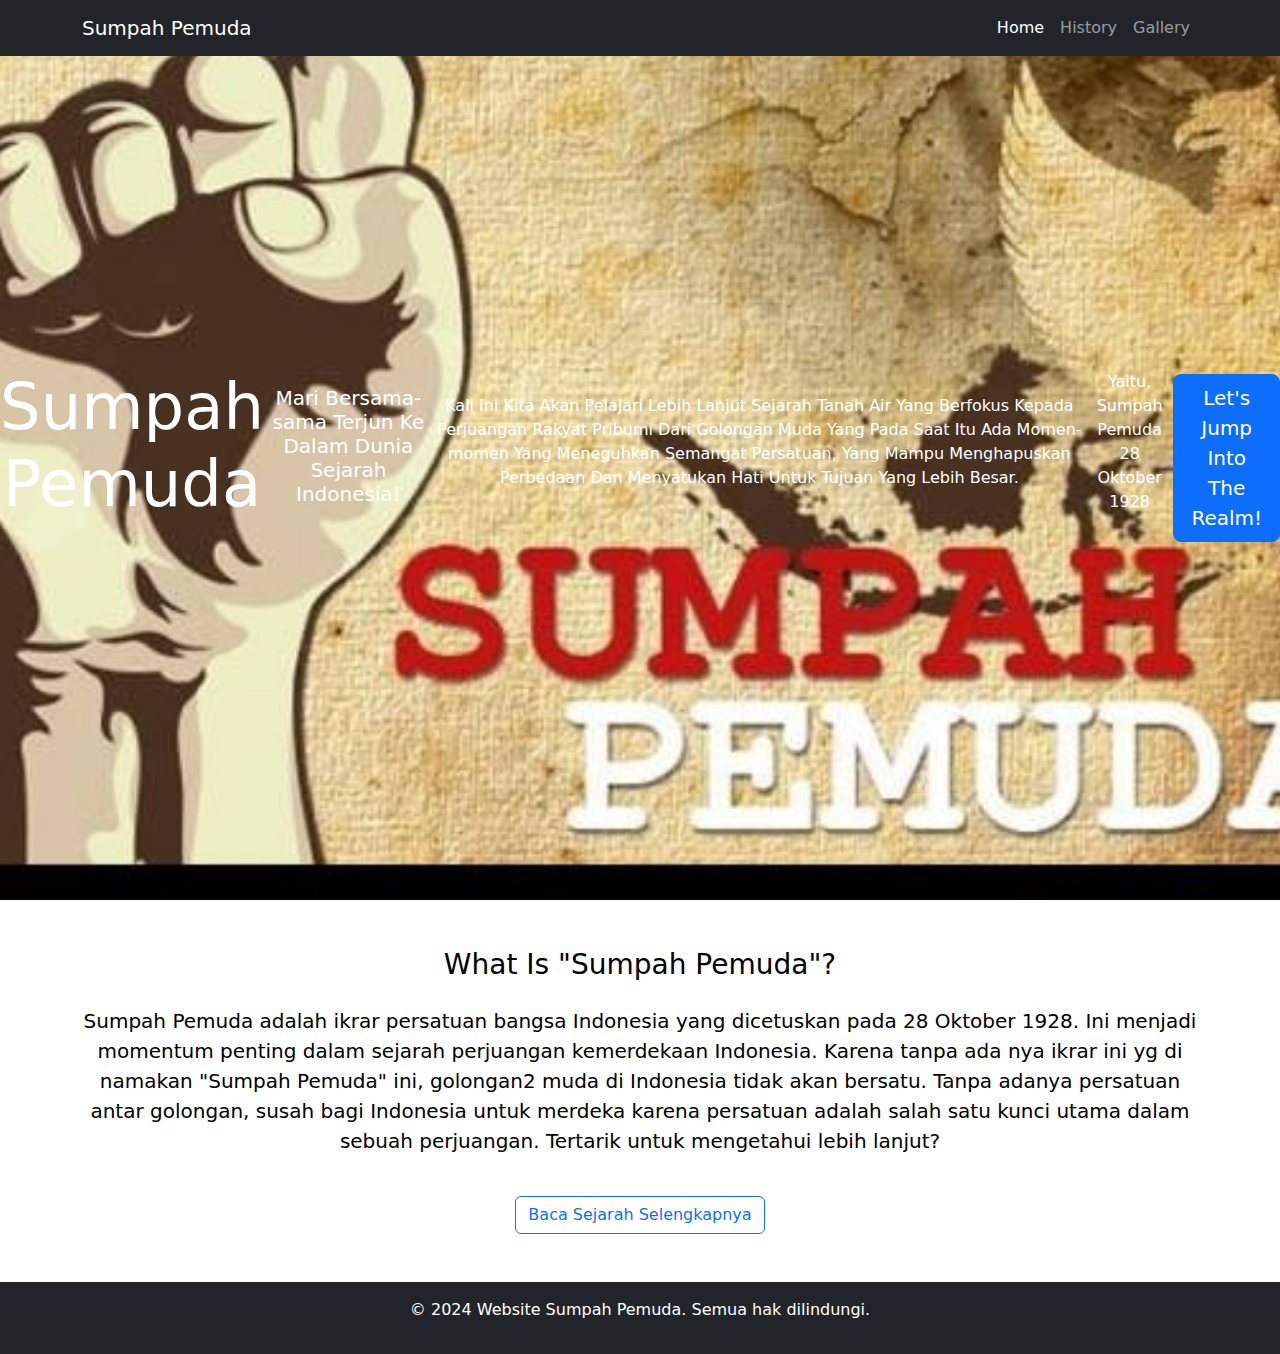
<file: index.html>
<!DOCTYPE html>
<html lang="id">
<head>
    <meta charset="UTF-8">
    <meta name="viewport" content="width=device-width, initial-scale=1.0">
    <title>Sumpah Pemuda</title>
    <link href="https://cdn.jsdelivr.net/npm/bootstrap@5.3.0/dist/css/bootstrap.min.css" rel="stylesheet">
    <link rel="stylesheet" href="style.css">
</head>
<body>
    <!-- Navbar -->
    <nav class="navbar navbar-expand-lg navbar-dark bg-dark fixed-top">
        <div class="container">
            <a class="navbar-brand" href="#">Sumpah Pemuda </a>
            <button class="navbar-toggler" type="button" data-bs-toggle="collapse" data-bs-target="#navbarNav" aria-controls="navbarNav" aria-expanded="false" aria-label="Toggle navigation">
                <span class="navbar-toggler-icon"></span>
            </button>
            <div class="collapse navbar-collapse" id="navbarNav">
                <ul class="navbar-nav ms-auto">
                    <li class="nav-item">
                        <a class="nav-link active" href="index.html">Home</a>
                    </li>
                    <li class="nav-item">
                        <a class="nav-link" href="sejarah.html">History</a>
                    </li>
                    <li class="nav-item">
                        <a class="nav-link" href="galeri.html">Gallery</a>
                    </li>
                </ul>
            
    </nav>

    <!-- Hero Section -->
    <header class="hero text-white text-center d-flex align-items-center" id="hero-section" style="background-image: url('bg3.jpg');">
          <h1 class="display-3 animate__animated animate__fadeInDown">Sumpah Pemuda</h1>
          <h2 class="lead animate__animated animate__fadeInUp">Mari Bersama-sama Terjun Ke Dalam Dunia Sejarah Indonesia!</h2>
          <p>Kali Ini Kita Akan Pelajari Lebih Lanjut Sejarah Tanah Air Yang Berfokus Kepada Perjuangan Rakyat Pribumi Dari Golongan Muda Yang Pada Saat Itu Ada Momen-momen Yang Meneguhkan Semangat Persatuan, Yang Mampu Menghapuskan Perbedaan Dan Menyatukan Hati Untuk Tujuan Yang Lebih Besar.</p>
          <p>Yaitu, Sumpah Pemuda 28 Oktober 1928</p>
          <a href="#content-section" class="btn btn-primary btn-lg mt-3">Let's Jump Into The Realm!</a>
      </div>
  </header>  

    <!-- Content Section -->
    <section class="content py-5" id="content-section">
        <div class="container text-center">
            <h3 class="mb-4">What Is "Sumpah Pemuda"?</h3>
            <p class="lead">Sumpah Pemuda adalah ikrar persatuan bangsa Indonesia yang dicetuskan pada 28 Oktober 1928. Ini menjadi momentum penting dalam sejarah perjuangan kemerdekaan Indonesia. Karena tanpa ada nya ikrar ini yg di namakan "Sumpah Pemuda" ini, golongan2 muda di Indonesia tidak akan bersatu. Tanpa adanya persatuan antar golongan, susah bagi Indonesia untuk merdeka karena persatuan adalah salah satu kunci utama dalam sebuah perjuangan. Tertarik untuk mengetahui lebih lanjut?</p>
            <a href="sejarah.html" class="btn btn-outline-primary mt-4">Baca Sejarah Selengkapnya</a>
        </div>
    </section>

    <!-- Footer -->
    <footer class="bg-dark text-white text-center py-3">
        <p>&copy; 2024 Website Sumpah Pemuda. Semua hak dilindungi.</p>
    </footer>

    <script src="https://cdn.jsdelivr.net/npm/bootstrap@5.3.0/dist/js/bootstrap.bundle.min.js"></script>
</body>
</html>
</file>
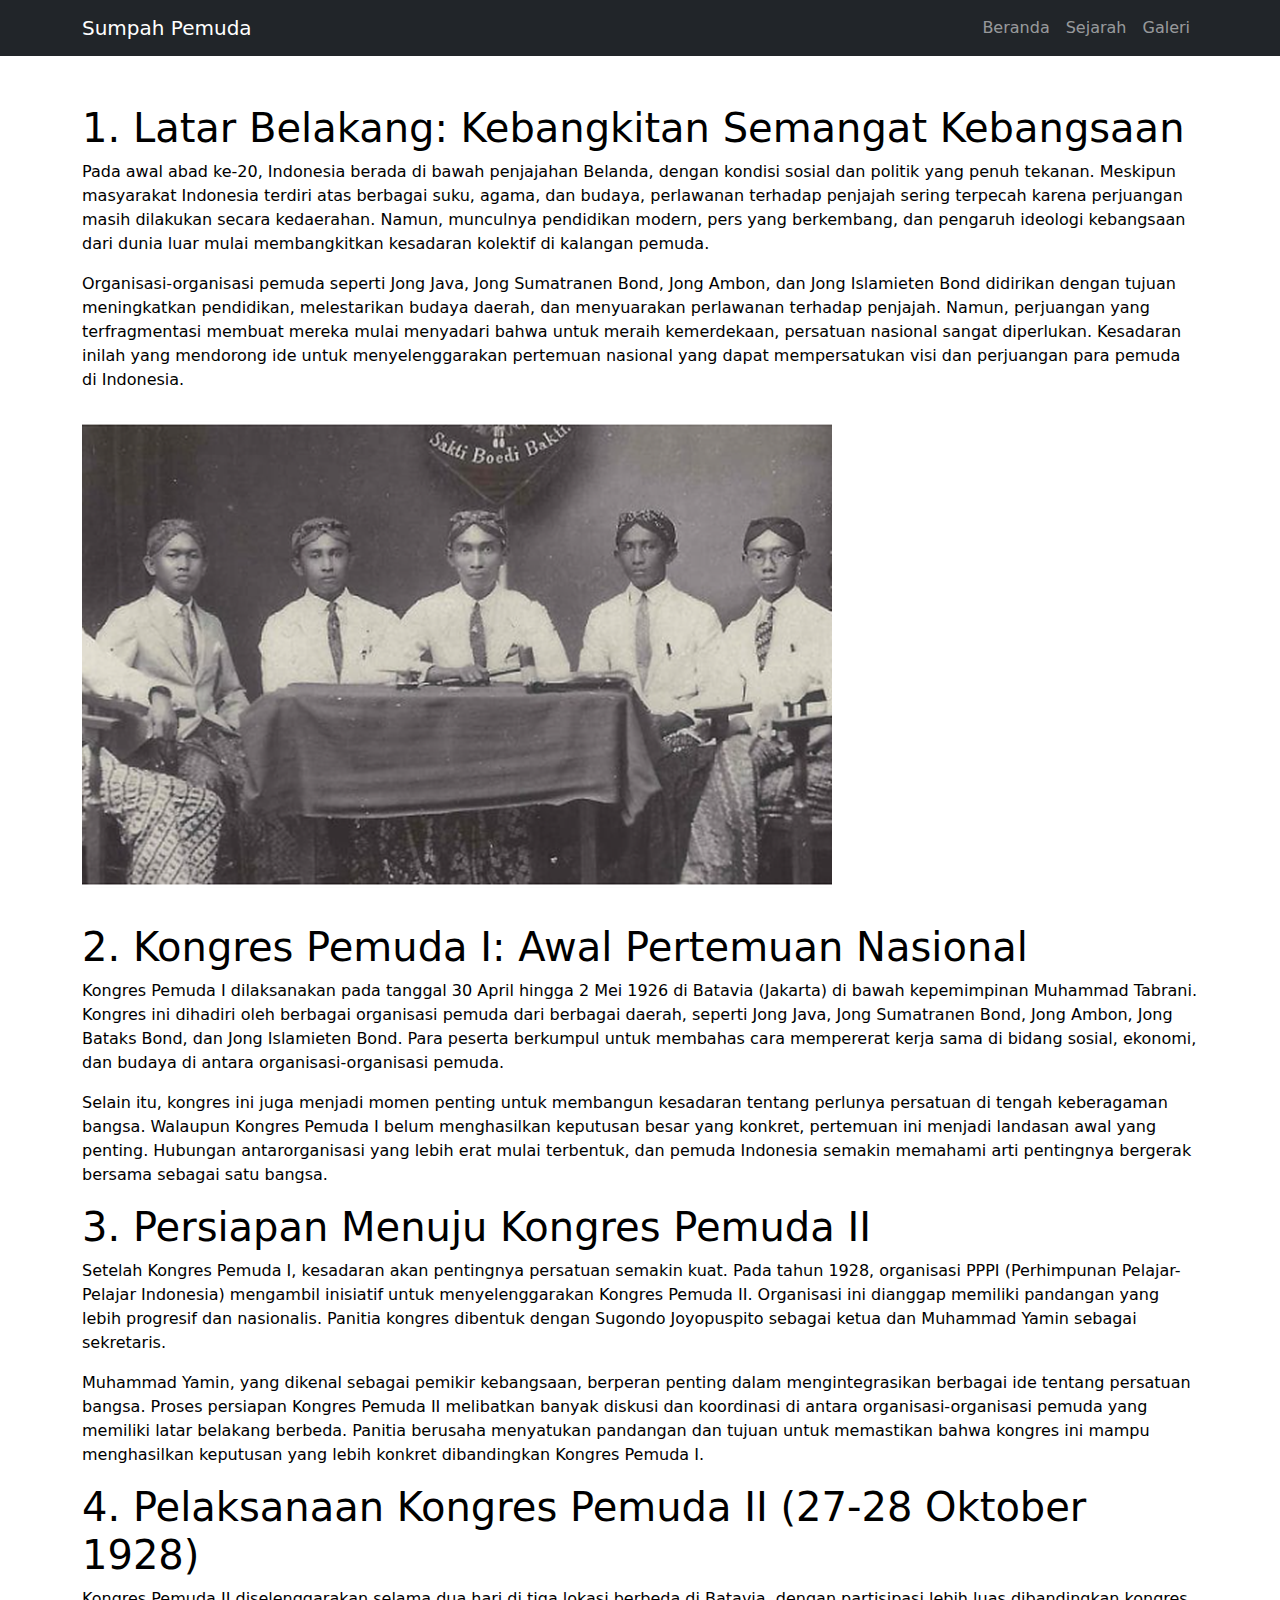
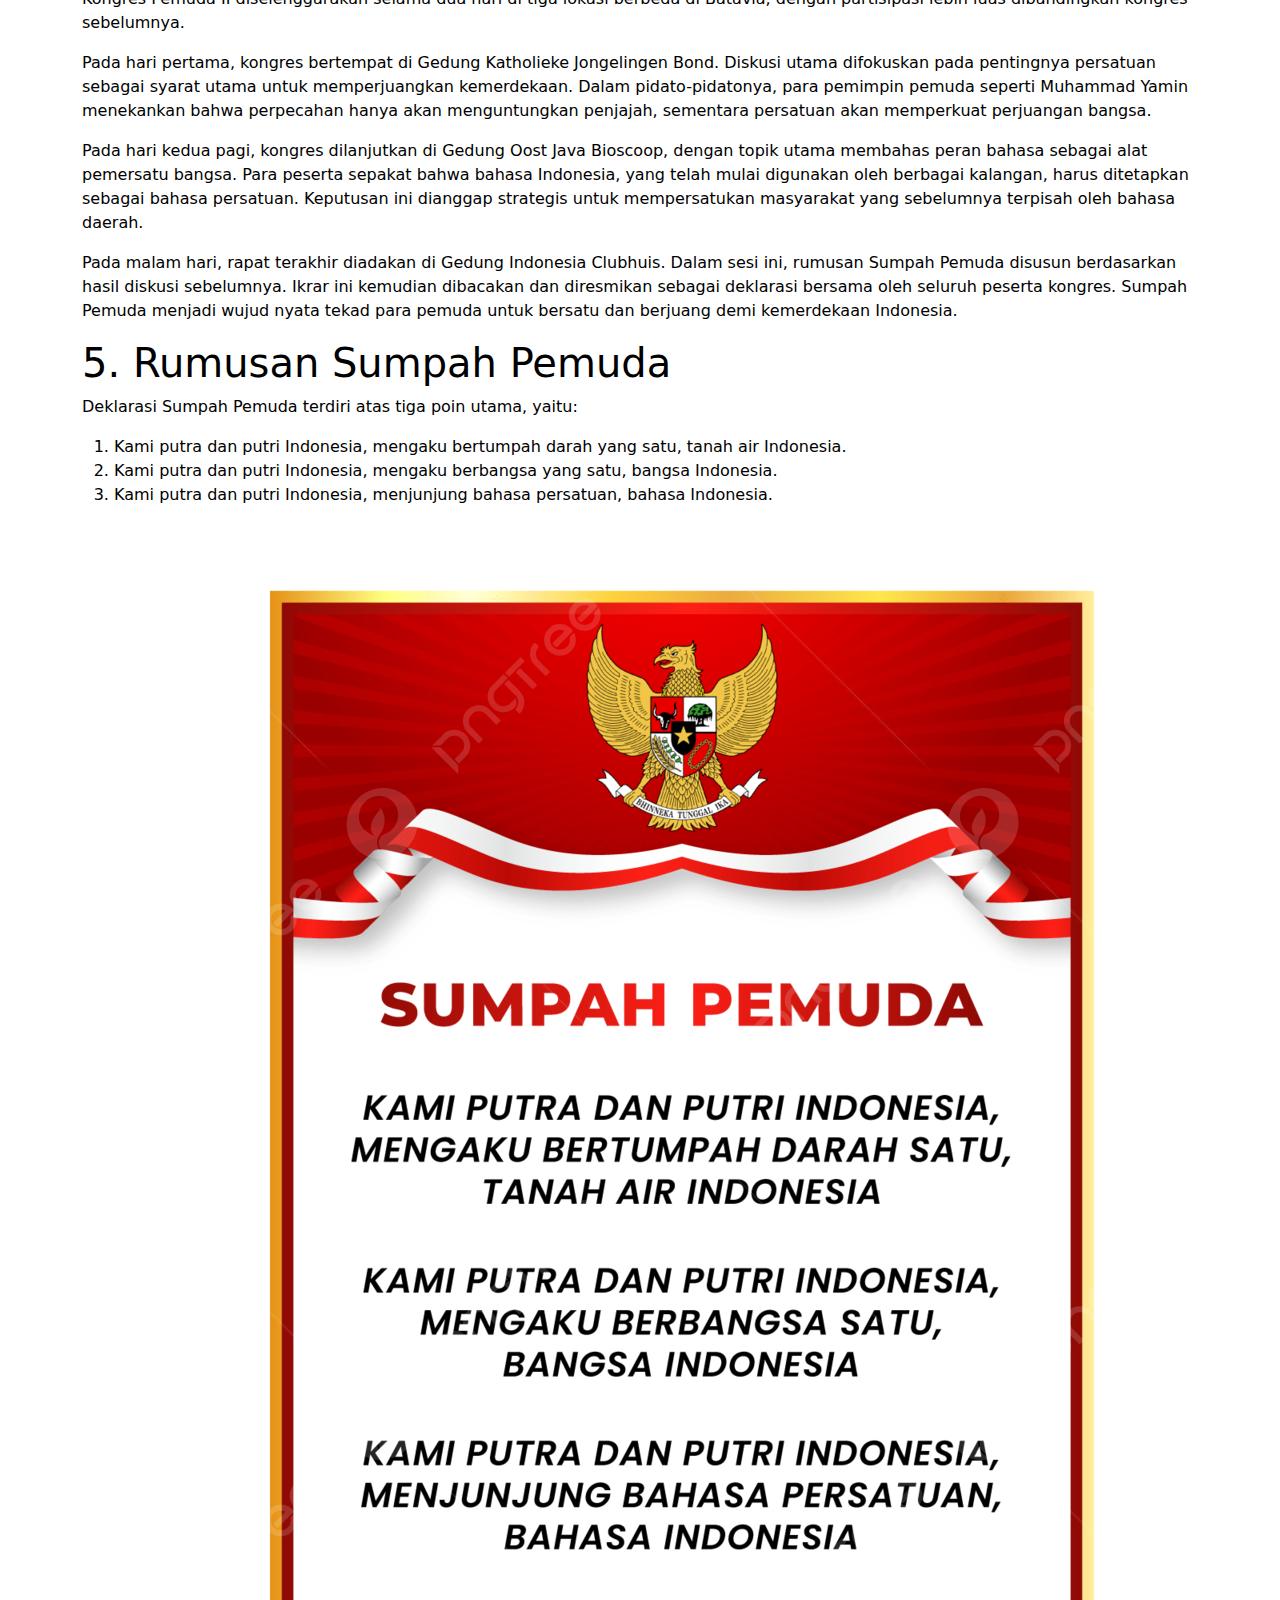
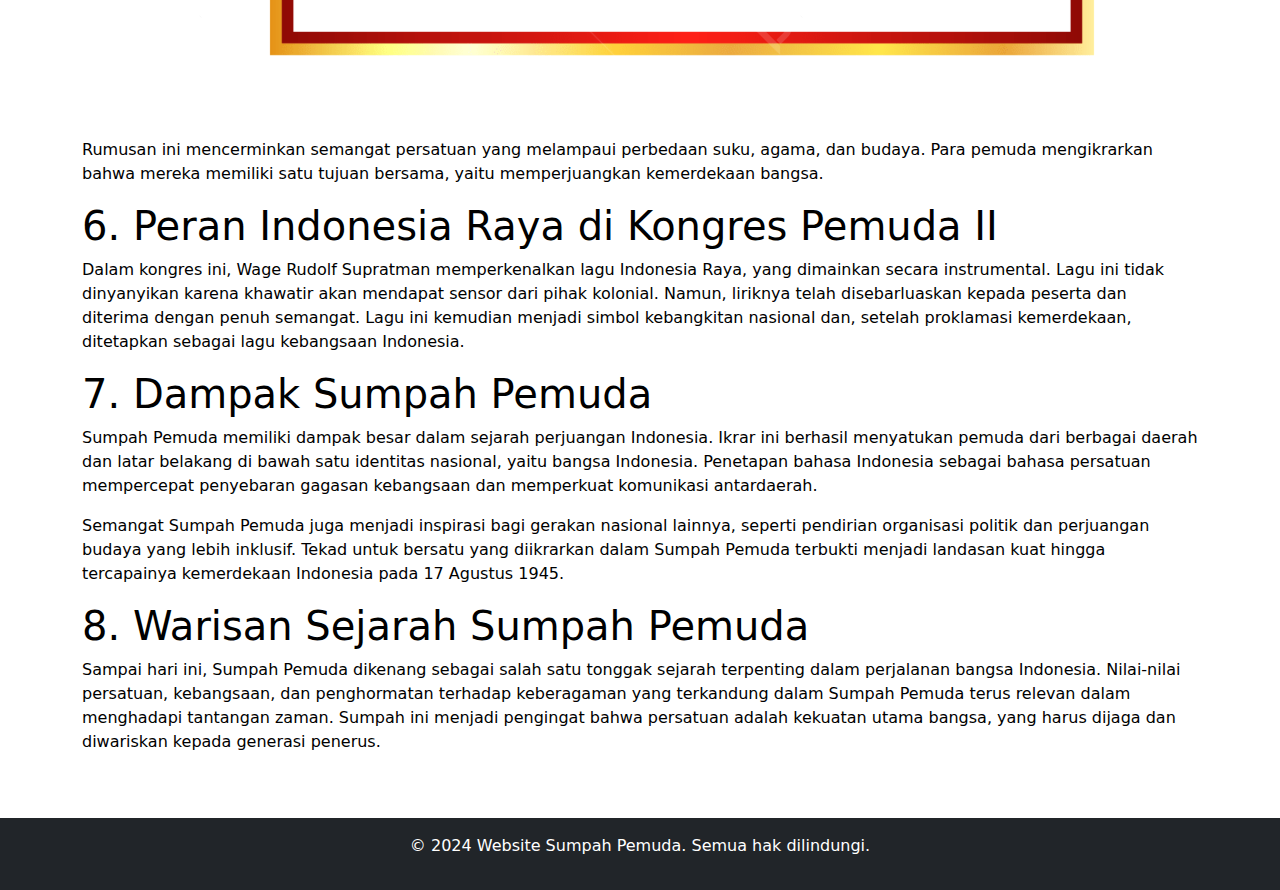
<file: sejarah.html>
<!DOCTYPE html>
<html lang="id">
<head>
    <meta charset="UTF-8">
    <meta name="viewport" content="width=device-width, initial-scale=1.0">
    <title>Sejarah Sumpah Pemuda</title>
    <link href="https://cdn.jsdelivr.net/npm/bootstrap@5.3.0/dist/css/bootstrap.min.css" rel="stylesheet">
    <link rel="stylesheet" href="style.css">
</head>
<body>
    <!-- Navbar -->
    <nav class="navbar navbar-expand-lg navbar-dark bg-dark">
        <div class="container">
            <a class="navbar-brand" href="#">Sumpah Pemuda</a>
            <button class="navbar-toggler" type="button" data-bs-toggle="collapse" data-bs-target="#navbarNav" aria-controls="navbarNav" aria-expanded="false" aria-label="Toggle navigation">
                <span class="navbar-toggler-icon"></span>
            </button>
            <div class="collapse navbar-collapse" id="navbarNav">
                <ul class="navbar-nav ms-auto">
                    <li class="nav-item">
                        <a class="nav-link" href="index.html">Beranda</a>
                    </li>
                    <li class="nav-item">
                        <a class="nav-link" href="sejarah.html">Sejarah</a>
                    </li>
                    <li class="nav-item">
                        <a class="nav-link" href="galeri.html">Galeri</a>
                    </li>
                </ul>
            </div>
        </div>
    </nav>

    <!-- Sejarah Section -->
    <section class="content py-5">
        <div class="container">
            <h1>1. Latar Belakang: Kebangkitan Semangat Kebangsaan</h1>
            <p>Pada awal abad ke-20, Indonesia berada di bawah penjajahan Belanda, dengan kondisi sosial dan politik yang penuh tekanan. Meskipun masyarakat Indonesia terdiri atas berbagai suku, agama, dan budaya, perlawanan terhadap penjajah sering terpecah karena perjuangan masih dilakukan secara kedaerahan. Namun, munculnya pendidikan modern, pers yang berkembang, dan pengaruh ideologi kebangsaan dari dunia luar mulai membangkitkan kesadaran kolektif di kalangan pemuda.</p>
            <p>Organisasi-organisasi pemuda seperti Jong Java, Jong Sumatranen Bond, Jong Ambon, dan Jong Islamieten Bond didirikan dengan tujuan meningkatkan pendidikan, melestarikan budaya daerah, dan menyuarakan perlawanan terhadap penjajah. Namun, perjuangan yang terfragmentasi membuat mereka mulai menyadari bahwa untuk meraih kemerdekaan, persatuan nasional sangat diperlukan. Kesadaran inilah yang mendorong ide untuk menyelenggarakan pertemuan nasional yang dapat mempersatukan visi dan perjuangan para pemuda di Indonesia.</p>
            <img src="jongjava.png" alt="jong java picture">
            <h1>2. Kongres Pemuda I: Awal Pertemuan Nasional</h1>
            <p>Kongres Pemuda I dilaksanakan pada tanggal 30 April hingga 2 Mei 1926 di Batavia (Jakarta) di bawah kepemimpinan Muhammad Tabrani. Kongres ini dihadiri oleh berbagai organisasi pemuda dari berbagai daerah, seperti Jong Java, Jong Sumatranen Bond, Jong Ambon, Jong Bataks Bond, dan Jong Islamieten Bond. Para peserta berkumpul untuk membahas cara mempererat kerja sama di bidang sosial, ekonomi, dan budaya di antara organisasi-organisasi pemuda.</p>
            <p>Selain itu, kongres ini juga menjadi momen penting untuk membangun kesadaran tentang perlunya persatuan di tengah keberagaman bangsa. Walaupun Kongres Pemuda I belum menghasilkan keputusan besar yang konkret, pertemuan ini menjadi landasan awal yang penting. Hubungan antarorganisasi yang lebih erat mulai terbentuk, dan pemuda Indonesia semakin memahami arti pentingnya bergerak bersama sebagai satu bangsa.</p>
            <h1>3. Persiapan Menuju Kongres Pemuda II</h1>
            <p>Setelah Kongres Pemuda I, kesadaran akan pentingnya persatuan semakin kuat. Pada tahun 1928, organisasi PPPI (Perhimpunan Pelajar-Pelajar Indonesia) mengambil inisiatif untuk menyelenggarakan Kongres Pemuda II. Organisasi ini dianggap memiliki pandangan yang lebih progresif dan nasionalis. Panitia kongres dibentuk dengan Sugondo Joyopuspito sebagai ketua dan Muhammad Yamin sebagai sekretaris.</p>
            <p>Muhammad Yamin, yang dikenal sebagai pemikir kebangsaan, berperan penting dalam mengintegrasikan berbagai ide tentang persatuan bangsa. Proses persiapan Kongres Pemuda II melibatkan banyak diskusi dan koordinasi di antara organisasi-organisasi pemuda yang memiliki latar belakang berbeda. Panitia berusaha menyatukan pandangan dan tujuan untuk memastikan bahwa kongres ini mampu menghasilkan keputusan yang lebih konkret dibandingkan Kongres Pemuda I.</p>
            <h1>4. Pelaksanaan Kongres Pemuda II (27-28 Oktober 1928)</h1>
            <p>Kongres Pemuda II diselenggarakan selama dua hari di tiga lokasi berbeda di Batavia, dengan partisipasi lebih luas dibandingkan kongres sebelumnya.</p>
            <p>Pada hari pertama, kongres bertempat di Gedung Katholieke Jongelingen Bond. Diskusi utama difokuskan pada pentingnya persatuan sebagai syarat utama untuk memperjuangkan kemerdekaan. Dalam pidato-pidatonya, para pemimpin pemuda seperti Muhammad Yamin menekankan bahwa perpecahan hanya akan menguntungkan penjajah, sementara persatuan akan memperkuat perjuangan bangsa.</p>
            <p>Pada hari kedua pagi, kongres dilanjutkan di Gedung Oost Java Bioscoop, dengan topik utama membahas peran bahasa sebagai alat pemersatu bangsa. Para peserta sepakat bahwa bahasa Indonesia, yang telah mulai digunakan oleh berbagai kalangan, harus ditetapkan sebagai bahasa persatuan. Keputusan ini dianggap strategis untuk mempersatukan masyarakat yang sebelumnya terpisah oleh bahasa daerah.</p>
            <p>Pada malam hari, rapat terakhir diadakan di Gedung Indonesia Clubhuis. Dalam sesi ini, rumusan Sumpah Pemuda disusun berdasarkan hasil diskusi sebelumnya. Ikrar ini kemudian dibacakan dan diresmikan sebagai deklarasi bersama oleh seluruh peserta kongres. Sumpah Pemuda menjadi wujud nyata tekad para pemuda untuk bersatu dan berjuang demi kemerdekaan Indonesia.</p>
            <h1>5. Rumusan Sumpah Pemuda</h1>
            <p>Deklarasi Sumpah Pemuda terdiri atas tiga poin utama, yaitu:</p>
            <ol>
                <li>Kami putra dan putri Indonesia, mengaku bertumpah darah yang satu, tanah air Indonesia.</li>
                <li>Kami putra dan putri Indonesia, mengaku berbangsa yang satu, bangsa Indonesia.</li>
                <li>Kami putra dan putri Indonesia, menjunjung bahasa persatuan, bahasa Indonesia.</li>
            </ol>
            <img src="tekssumpahpemuda.png" alt="Teks Sumpah Pemuda">
            <p>Rumusan ini mencerminkan semangat persatuan yang melampaui perbedaan suku, agama, dan budaya. Para pemuda mengikrarkan bahwa mereka memiliki satu tujuan bersama, yaitu memperjuangkan kemerdekaan bangsa.</p>
            <h1>6. Peran Indonesia Raya di Kongres Pemuda II</h1>
            <p>Dalam kongres ini, Wage Rudolf Supratman memperkenalkan lagu Indonesia Raya, yang dimainkan secara instrumental. Lagu ini tidak dinyanyikan karena khawatir akan mendapat sensor dari pihak kolonial. Namun, liriknya telah disebarluaskan kepada peserta dan diterima dengan penuh semangat. Lagu ini kemudian menjadi simbol kebangkitan nasional dan, setelah proklamasi kemerdekaan, ditetapkan sebagai lagu kebangsaan Indonesia.</p>
            <h1>7. Dampak Sumpah Pemuda</h1>
            <p>Sumpah Pemuda memiliki dampak besar dalam sejarah perjuangan Indonesia. Ikrar ini berhasil menyatukan pemuda dari berbagai daerah dan latar belakang di bawah satu identitas nasional, yaitu bangsa Indonesia. Penetapan bahasa Indonesia sebagai bahasa persatuan mempercepat penyebaran gagasan kebangsaan dan memperkuat komunikasi antardaerah.</p>
            <p>Semangat Sumpah Pemuda juga menjadi inspirasi bagi gerakan nasional lainnya, seperti pendirian organisasi politik dan perjuangan budaya yang lebih inklusif. Tekad untuk bersatu yang diikrarkan dalam Sumpah Pemuda terbukti menjadi landasan kuat hingga tercapainya kemerdekaan Indonesia pada 17 Agustus 1945.</p>
            <h1>8. Warisan Sejarah Sumpah Pemuda</h1>
            <p>Sampai hari ini, Sumpah Pemuda dikenang sebagai salah satu tonggak sejarah terpenting dalam perjalanan bangsa Indonesia. Nilai-nilai persatuan, kebangsaan, dan penghormatan terhadap keberagaman yang terkandung dalam Sumpah Pemuda terus relevan dalam menghadapi tantangan zaman. Sumpah ini menjadi pengingat bahwa persatuan adalah kekuatan utama bangsa, yang harus dijaga dan diwariskan kepada generasi penerus.</p>
        </div>
    </section>

    <!-- Footer -->
    <footer class="bg-dark text-white text-center py-3">
        <p>&copy; 2024 Website Sumpah Pemuda. Semua hak dilindungi.</p>
    </footer>

    <script src="https://cdn.jsdelivr.net/npm/bootstrap@5.3.0/dist/js/bootstrap.bundle.min.js"></script>
</body>
</html>
</file>
<file: style.css>
.hero {
  background-size: cover;
  background-position: center;
  height: 100vh;
  display: flex;
  align-items: center;
  justify-content: center;
  position: relative;
}

.container{
  color: black;
}

.content {
  padding: 50px 0;
}

img {
  margin-bottom: 15px;
}
</file>
